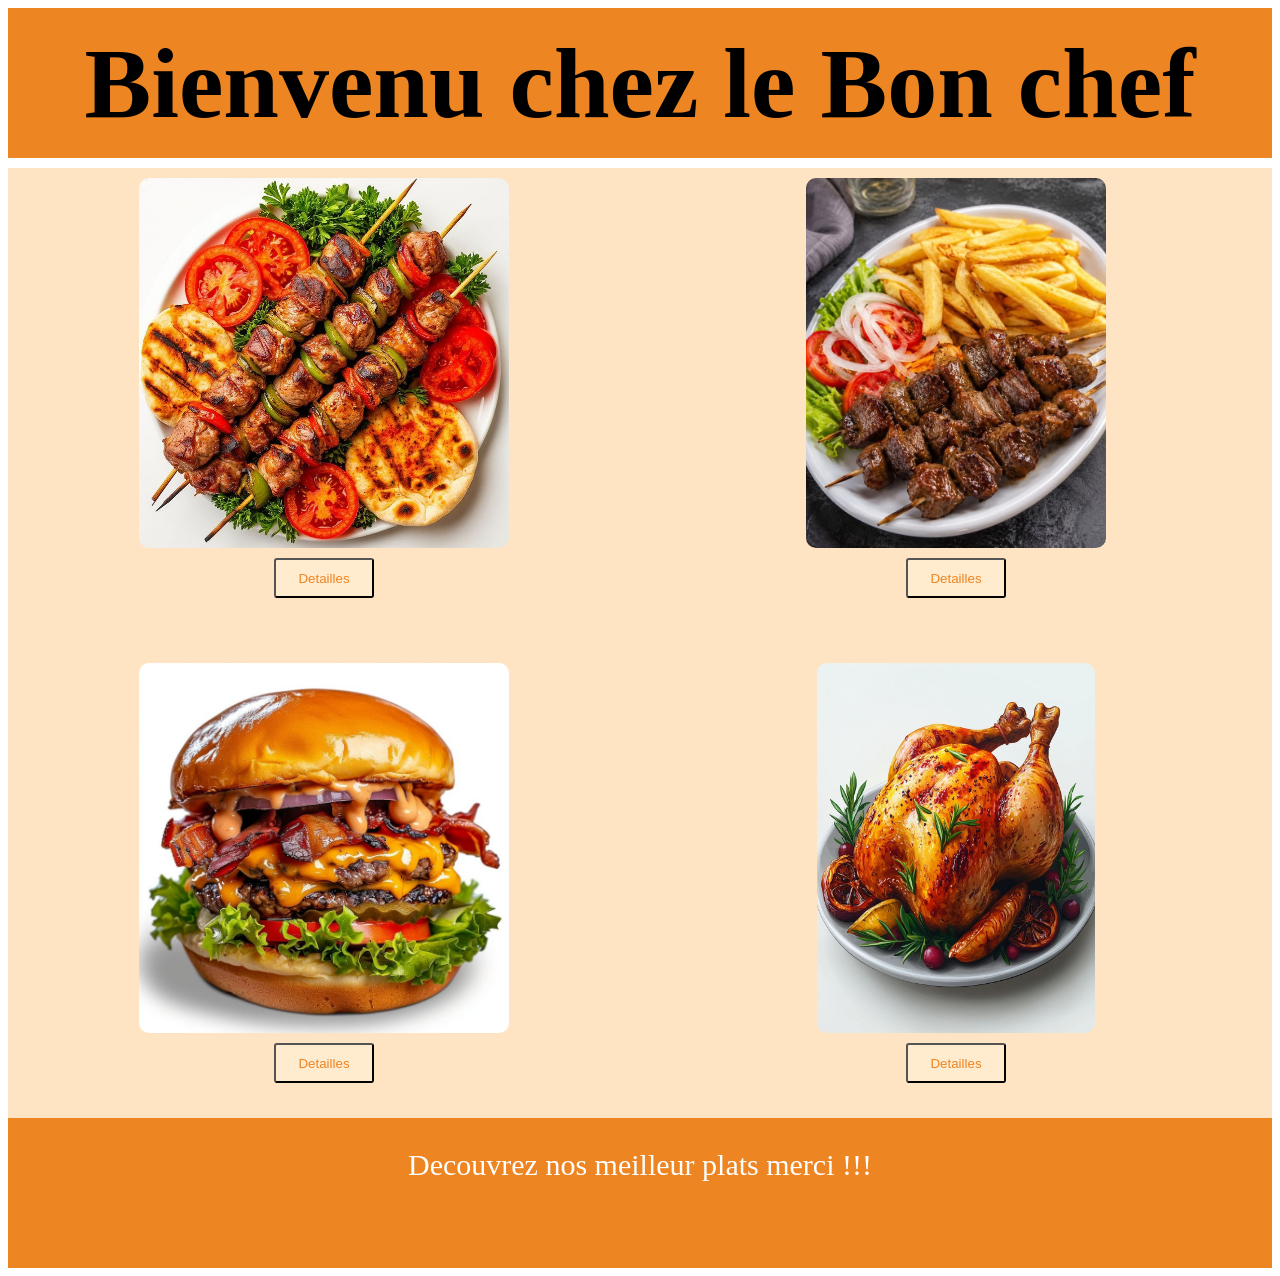
<file: index.html>
<!DOCTYPE html>
<html lang="en">
<head>
    <meta charset="UTF-8">
    <meta name="viewport" content="width=device-width, initial-scale=1.0">
    <link rel="stylesheet" href="style.css">
    <title>Accueil recette </title>
</head>
<body>
        
       <div id="en_tete">
             <h1>Bienvenu chez le Bon chef </h1> 

       </div>

       <div id="corps">
                    <div class="corps_part1">
                         <div class="part1">
                              <div class="image">
                                  <img  src="./recipes/brochette.jpg" alt="brochette" >
                              </div>
                              <div class="detaille">
                                <a href="./recipes/lasagna.html"> <button> Detailles</button> </a> 
                              </div>
                             
                         </div>

                         <div class="part1">
                              <div class="image">
                                  <img  src="./recipes/brochette_viande.jpg" alt="brochette" >
                              </div>
                              <div class="detaille">
                                <a href="./recipes/lasagna.html"> <button> Detailles</button> </a> 
                              </div>
                             
                         </div>
                         
                    </div >

                      <div class="corps_part1">
                         <div class="part1">
                              <div class="image">
                                  <img  src="./recipes/Burger.jpg" alt="brochette" >
                              </div>
                              <div class="detaille">
                               <a href="./recipes/lasagna.html"> <button> Detailles</button> </a> 
                              </div>
                             
                         </div>

                         <div class="part1">
                              <div class="image">
                                  <img  src="./recipes/Poulet.jpg" alt="brochette" >
                              </div>
                              <div class="detaille">
                               <a href="./recipes/lasagna.html"> <button> Detailles</button> </a> 
                              </div>
                             
                         </div>
                         
                        
                    </div >
       </div>

       <div id="pied_de_page"> 
            <a href="./recipes/lasagna.html">Decouvrez nos meilleur plats merci !!!</a>
       </div>

    
</body>
       
        
</html>
</file>
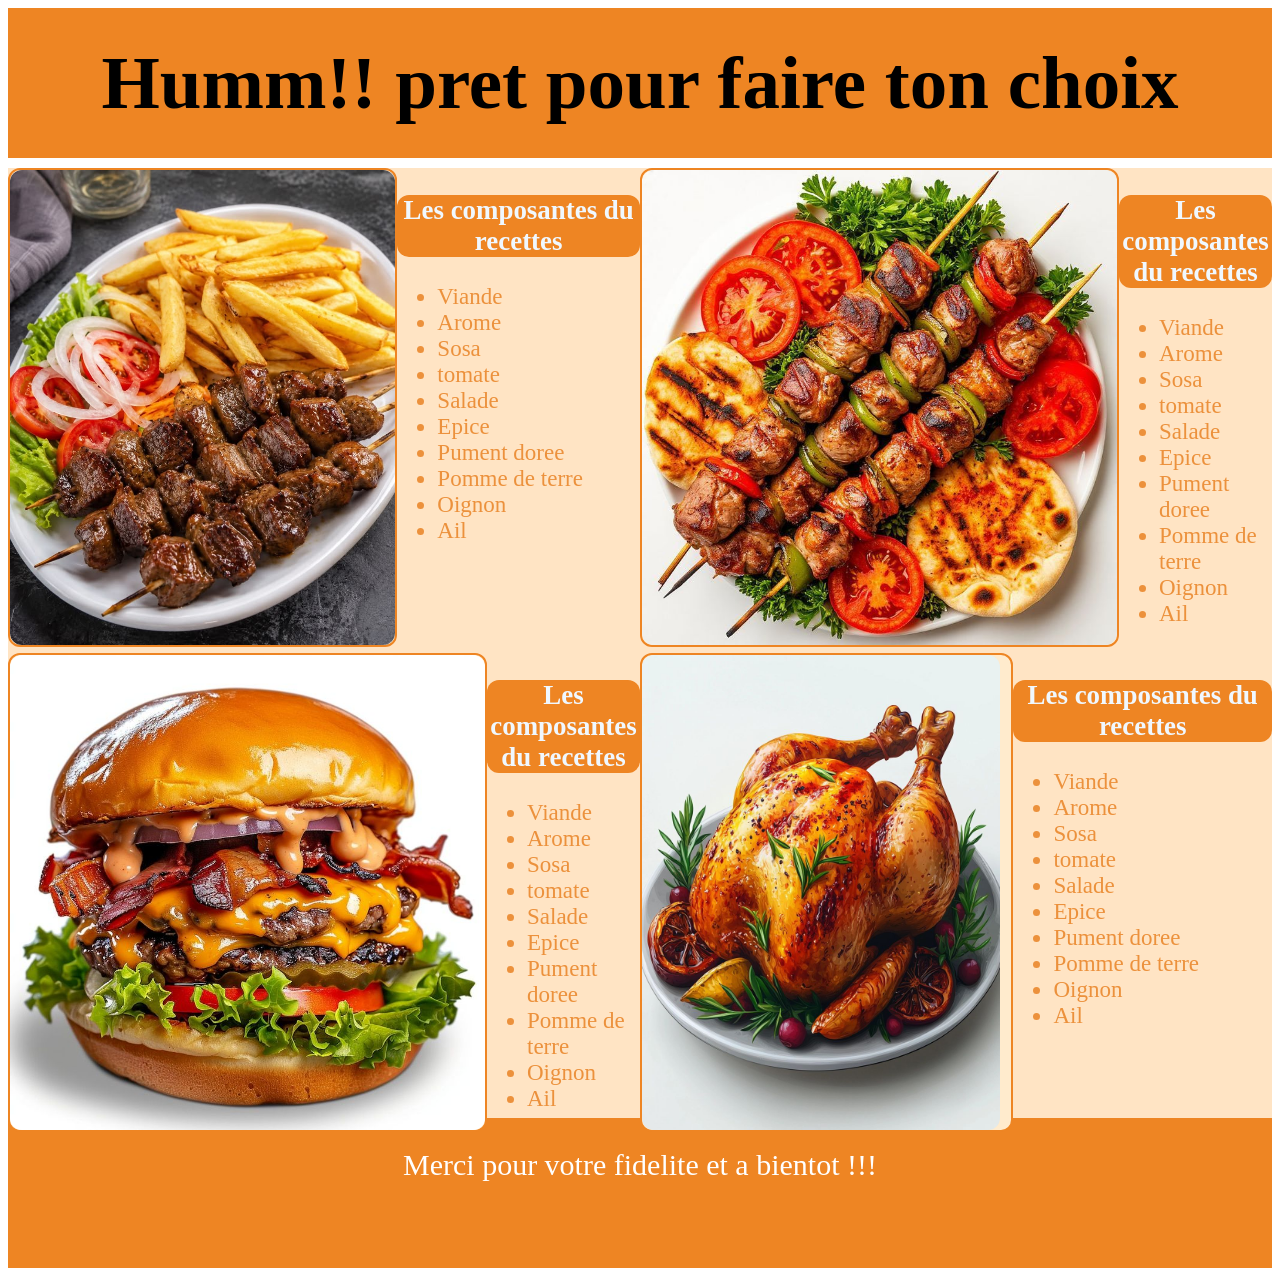
<file: recipes/lasagna.html>
<!DOCTYPE html>
<html lang="en">
<head>
    <meta charset="UTF-8">
    <meta name="viewport" content="width=device-width, initial-scale=1.0">
    <link rel="stylesheet" href="../style.css">  
    <title>lasagna</title>
</head>
<body>
       <div id="en_tete">
             <h2>Humm!! pret pour faire ton choix </h2> 

       </div>

          <div id="corps">
                     <div class="corps_part2">
                                            <div class="part2">
                                                  <div class="imagePlus">
                                                       <img  src="brochette_viande.jpg" alt="brochette" width="50" height="60">
                                                  </div>
                                                           <div class="detaillePlus">
                                                                <h3>Les composantes du recettes</h3>  
                                                                 <div>
                                                                      <ul>
                                                                           <li>Viande</li>
                                                                           <li>Arome</li>
                                                                           <li>Sosa</li>
                                                                           <li>tomate</li>
                                                                           <li>Salade</li>
                                                                           <li>Epice</li>
                                                                           <li>Pument doree</li>
                                                                           <li>Pomme de terre </li>
                                                                           <li>Oignon</li>
                                                                           <li>Ail</li>
                                                                      </ul>
                                                                 </div>
                                                           </div> 
                                            </div>

                         

                        <div class="part2">
                              <div class="imagePlus">
                                  <img  src="brochette.jpg" alt="brochette" width="50" height="60">
                              </div>
                              <div class="detaillePlus">
                                  <h3>Les composantes du recettes</h3>  
                                  <div>
                                       <ul>
                                          <li>Viande</li>
                                          <li>Arome</li>
                                          <li>Sosa</li>
                                          <li>tomate</li>
                                          <li>Salade</li>
                                          <li>Epice</li>
                                          <li>Pument doree</li>
                                          <li>Pomme de terre </li>
                                          <li>Oignon</li>
                                          <li>Ail</li>
                                       </ul>

                                  </div>

                             </div>
                        </div>    
                    </div>



                <div class="corps_part2">
                                <div class="part2">
                                                  <div class="imagePlus">
                                                       <img  src="Burger.jpg" alt="brochette" width="50" height="60">
                                                  </div>
                                                           <div class="detaillePlus">
                                                                <h3>Les composantes du recettes</h3>  
                                                                 <div>
                                                                      <ul>
                                                                           <li>Viande</li>
                                                                           <li>Arome</li>
                                                                           <li>Sosa</li>
                                                                           <li>tomate</li>
                                                                           <li>Salade</li>
                                                                           <li>Epice</li>
                                                                           <li>Pument doree</li>
                                                                           <li>Pomme de terre </li>
                                                                           <li>Oignon</li>
                                                                           <li>Ail</li>
                                                                      </ul>
                                                                 </div>
                                                           </div> 
                                            </div>



                         <div class="part2">
                                                  <div class="imagePlus">
                                                       <img  src="Poulet.jpg" alt="brochette" >
                                                  </div>
                                                           <div class="detaillePlus">
                                                                <h3>Les composantes du recettes</h3>  
                                                                 <div>
                                                                      <ul>
                                                                           <li>Viande</li>
                                                                           <li>Arome</li>
                                                                           <li>Sosa</li>
                                                                           <li>tomate</li>
                                                                           <li>Salade</li>
                                                                           <li>Epice</li>
                                                                           <li>Pument doree</li>
                                                                           <li>Pomme de terre </li>
                                                                           <li>Oignon</li>
                                                                           <li>Ail</li>
                                                                      </ul>
                                                                 </div>
                                                           </div> 
                                            </div>



                </div>
             

          </div>

       <div id="pied_de_page"> 
            <a href="./recipes/lasagna.html">Merci pour votre fidelite et a bientot !!!</a>
       </div>

    
</body>
</html>
</file>
<file: style.css>
/*$$$$$$$$$$$$$$$$$$$$$$$$$$$$$$$$$$$$$$$$$$$$$$$$$$$
$$$$$$$$$$$$$$$$$$$$$$$$$$$$$$$$$$$$$$$$$$$$$$$$$$$$  
                    Page 1
$$$$$$$$$$$$$$$$$$$$$$$$$$$$$$$$$$$$$$$$$$$$$$$$$$$$
$$$$$$$$$$$$$$$$$$$$$$$$$$$$$$$$$$$$$$$$$$$$$$$$$$$$*/

/***************************************************
**************************************************** 
                    EN TETE
****************************************************
*****************************************************/
 #en_tete{
    display: flex;
    align-items: center;
    justify-content: center;
    background-color: rgb(238, 133, 35);
    height: 150px;
    width: auto;
    text-align:center ;
    font-family:Cambria, Cochin, Georgia, Times, 'Times New Roman', serif;
    font-size: 50px;
    
 }


/***************************************************
 ****************************************************
                    PIED
 ****************************************************                   
*****************************************************/

#pied_de_page{
    display: flex;
    background-color: rgb(238, 133, 35);
    height: 150px;
    width: auto;
    justify-content: center;
 }

 #pied_de_page a{
    margin-top: 30px;
    font-size: 30px;
 }

 /***************************************************
****************************************************  
                    le corps
****************************************************                    
*****************************************************/
*{
    height: auto;
    width: auto;
    display: bloc
}


#corps{
   background-color: bisque;
    height: 950px;
    width: auto;
   display: block;
 }

 

a{
    font-size: 12px;
    color:  white;
    text-decoration: none;
}
     /**************** partie 1****************/
#corps .corps_part1 ,#corps  .corps_part2{
  margin-top: 10px;
    width: 100%;
    height: 50%;
    display: flex;
}



#corps .corps_part1 .part1{
   /*  background-color: rgb(22, 219, 38);*/
    width: 50%;
    height: 100%;
    display: block;
    
    
}


 /***************************************************
****************************************************  
                    image
****************************************************                    
*****************************************************/
#corps .corps_part1 .part1 .image{
    display: flex;
    height: 80%;
    width: 100%;
     justify-content: center;
     
}

#corps .corps_part1 .part1 .detaille{
        height: 20%;
        width: 100%;
        justify-content: center; 
        text-align: center;
        
}

#corps .corps_part1 .part1 .image img{
     border-radius: 10px;
     margin-top: 10px;
}


#corps .corps_part1 .part1 .detaille button{
        height: 40px;
        width: 100px;
        margin-top: 10px;
        border-radius: 3px;
        background-color: blanchedalmond;
        color:  rgb(238, 133, 35);
        
}



/*$$$$$$$$$$$$$$$$$$$$$$$$$$$$$$$$$$$$$$$$$$$$$$$$$$$
$$$$$$$$$$$$$$$$$$$$$$$$$$$$$$$$$$$$$$$$$$$$$$$$$$$$  
                    Page 2
$$$$$$$$$$$$$$$$$$$$$$$$$$$$$$$$$$$$$$$$$$$$$$$$$$$$
$$$$$$$$$$$$$$$$$$$$$$$$$$$$$$$$$$$$$$$$$$$$$$$$$$$$*/

/***************************************************
****************************************************  
                    le corps
****************************************************                    
*****************************************************/


#corps .corps_part2 .part2{
   
    width: 50%;
    height: 100%;
    display: flex;

}

#corps .corps_part2 .part2 .imagePlus{
    height: 100%;
    width: 30%;
    border: 2px solid rgb(238, 133, 35);
    border-radius: 12px;
}

#corps .corps_part2 .part2 .imagePlus img{
    border-radius: 12px;
}

#corps .corps_part2 .part2 .detaillePlus{
 height: 100%;
    width: 70%;
    justify-content: center;
    font-size: 23px;
     color:  rgb(236, 145, 60);

}

#corps .corps_part2 .part2 .imagePlus{
    background-color: blanchedalmond;
    display: flex;
    height: 100%;
    width: 100%;
   
 
}

#corps .corps_part2 .part2 .detaillePlus h3{
    text-align: center;
     background-color:  rgb(238, 133, 35);
     color: aliceblue;
     border-radius: 12px;
}
</file>
